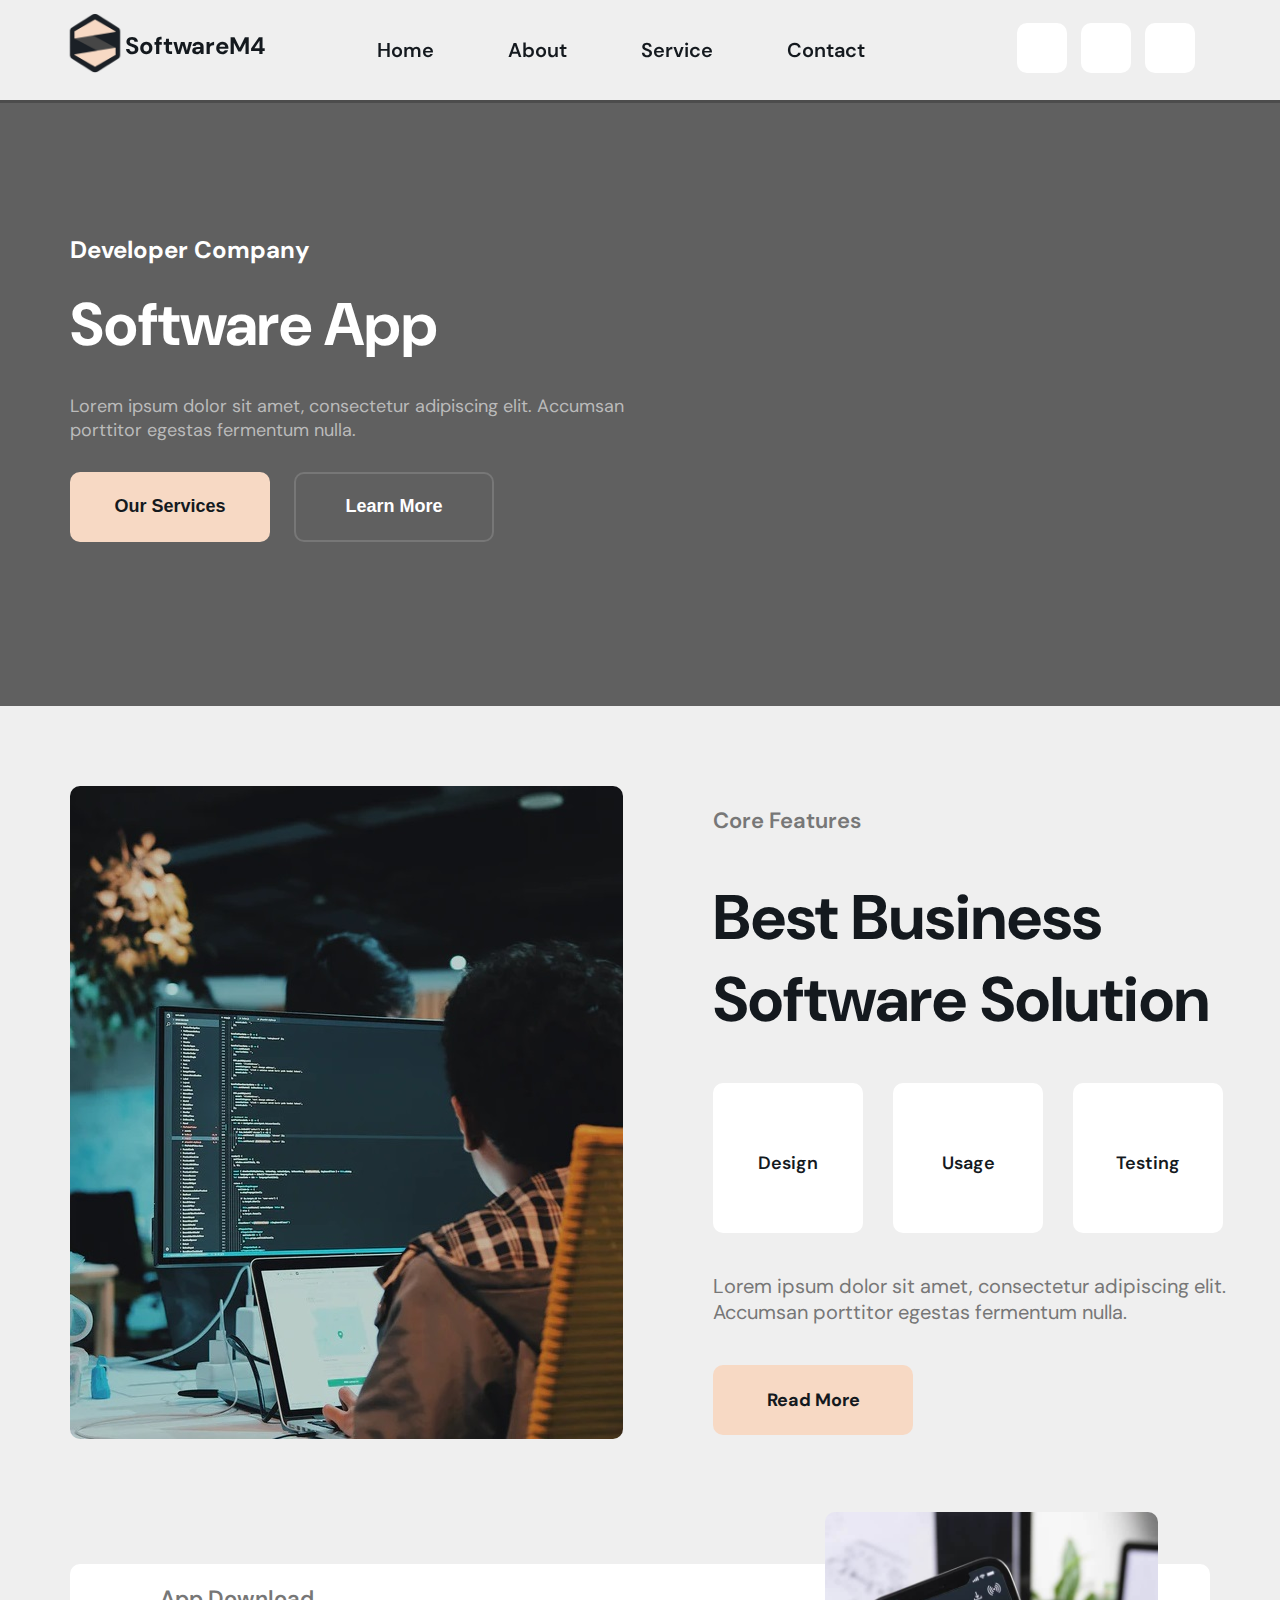
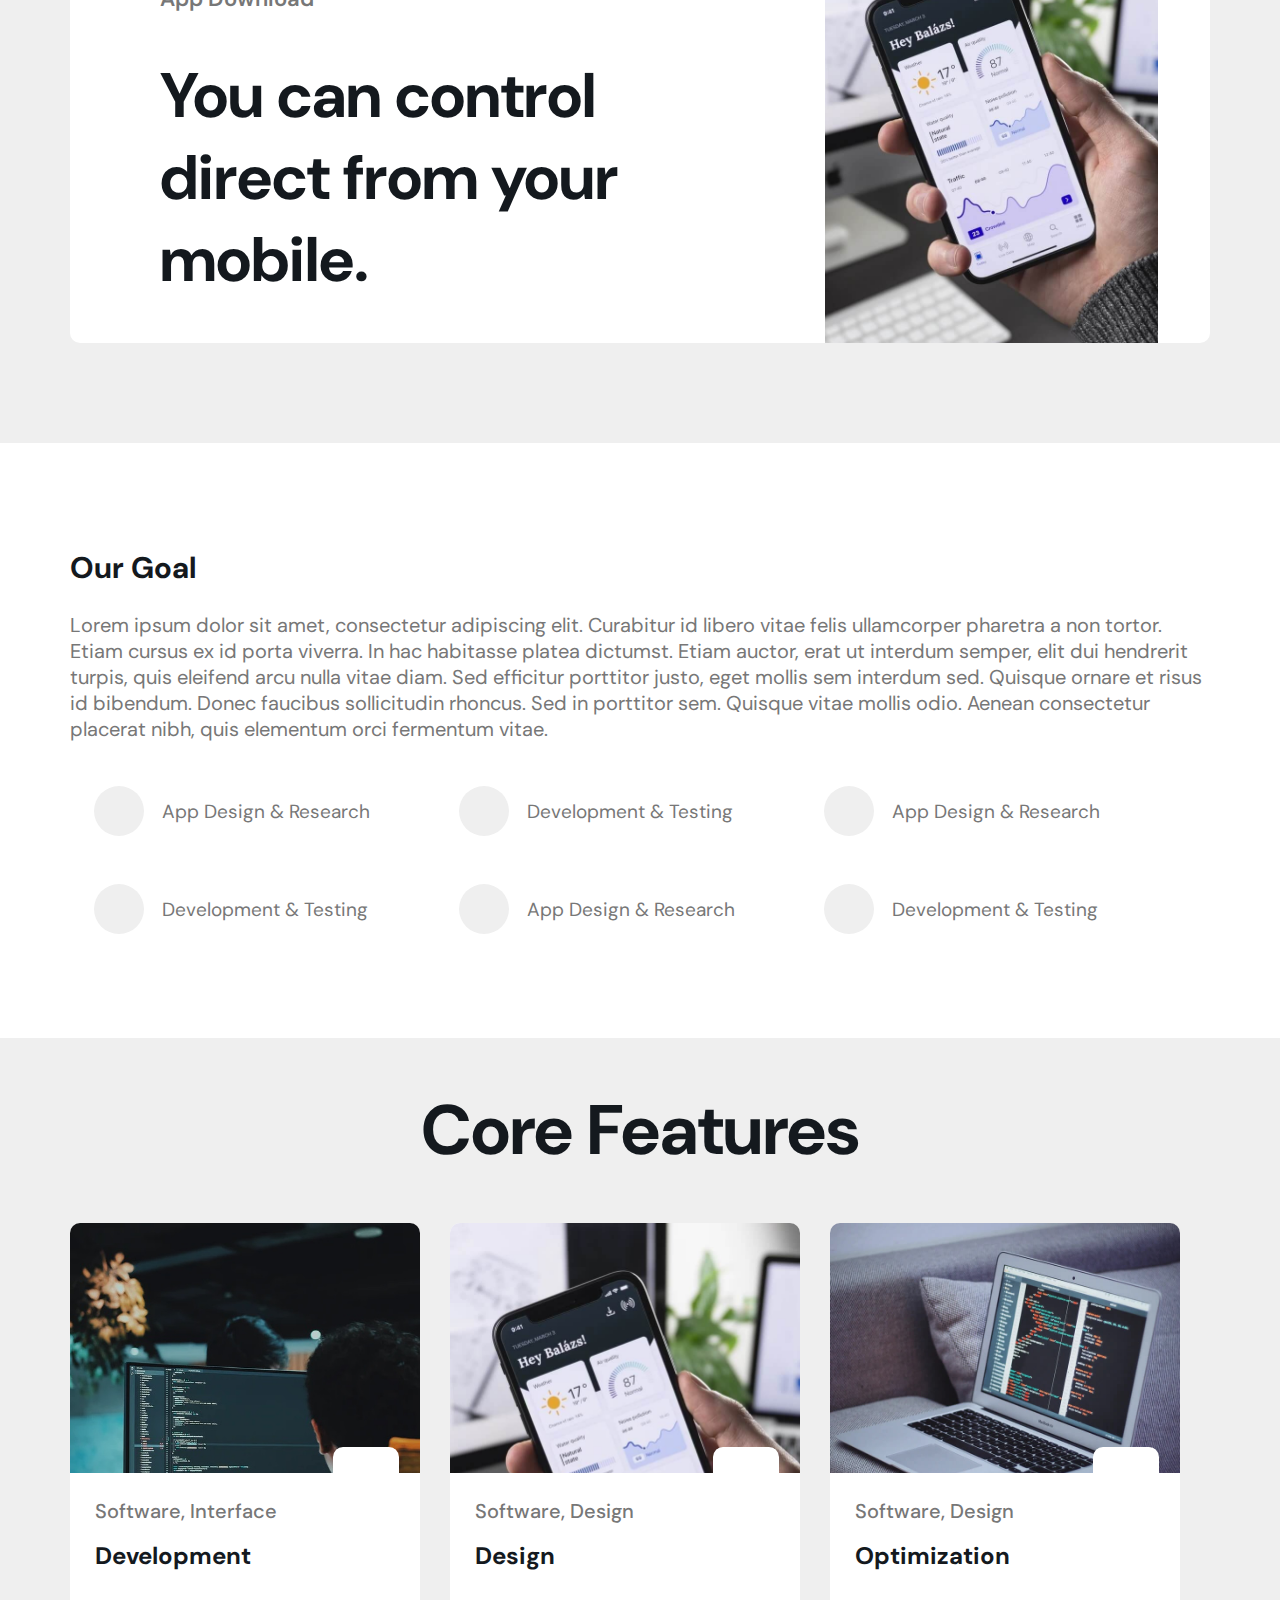
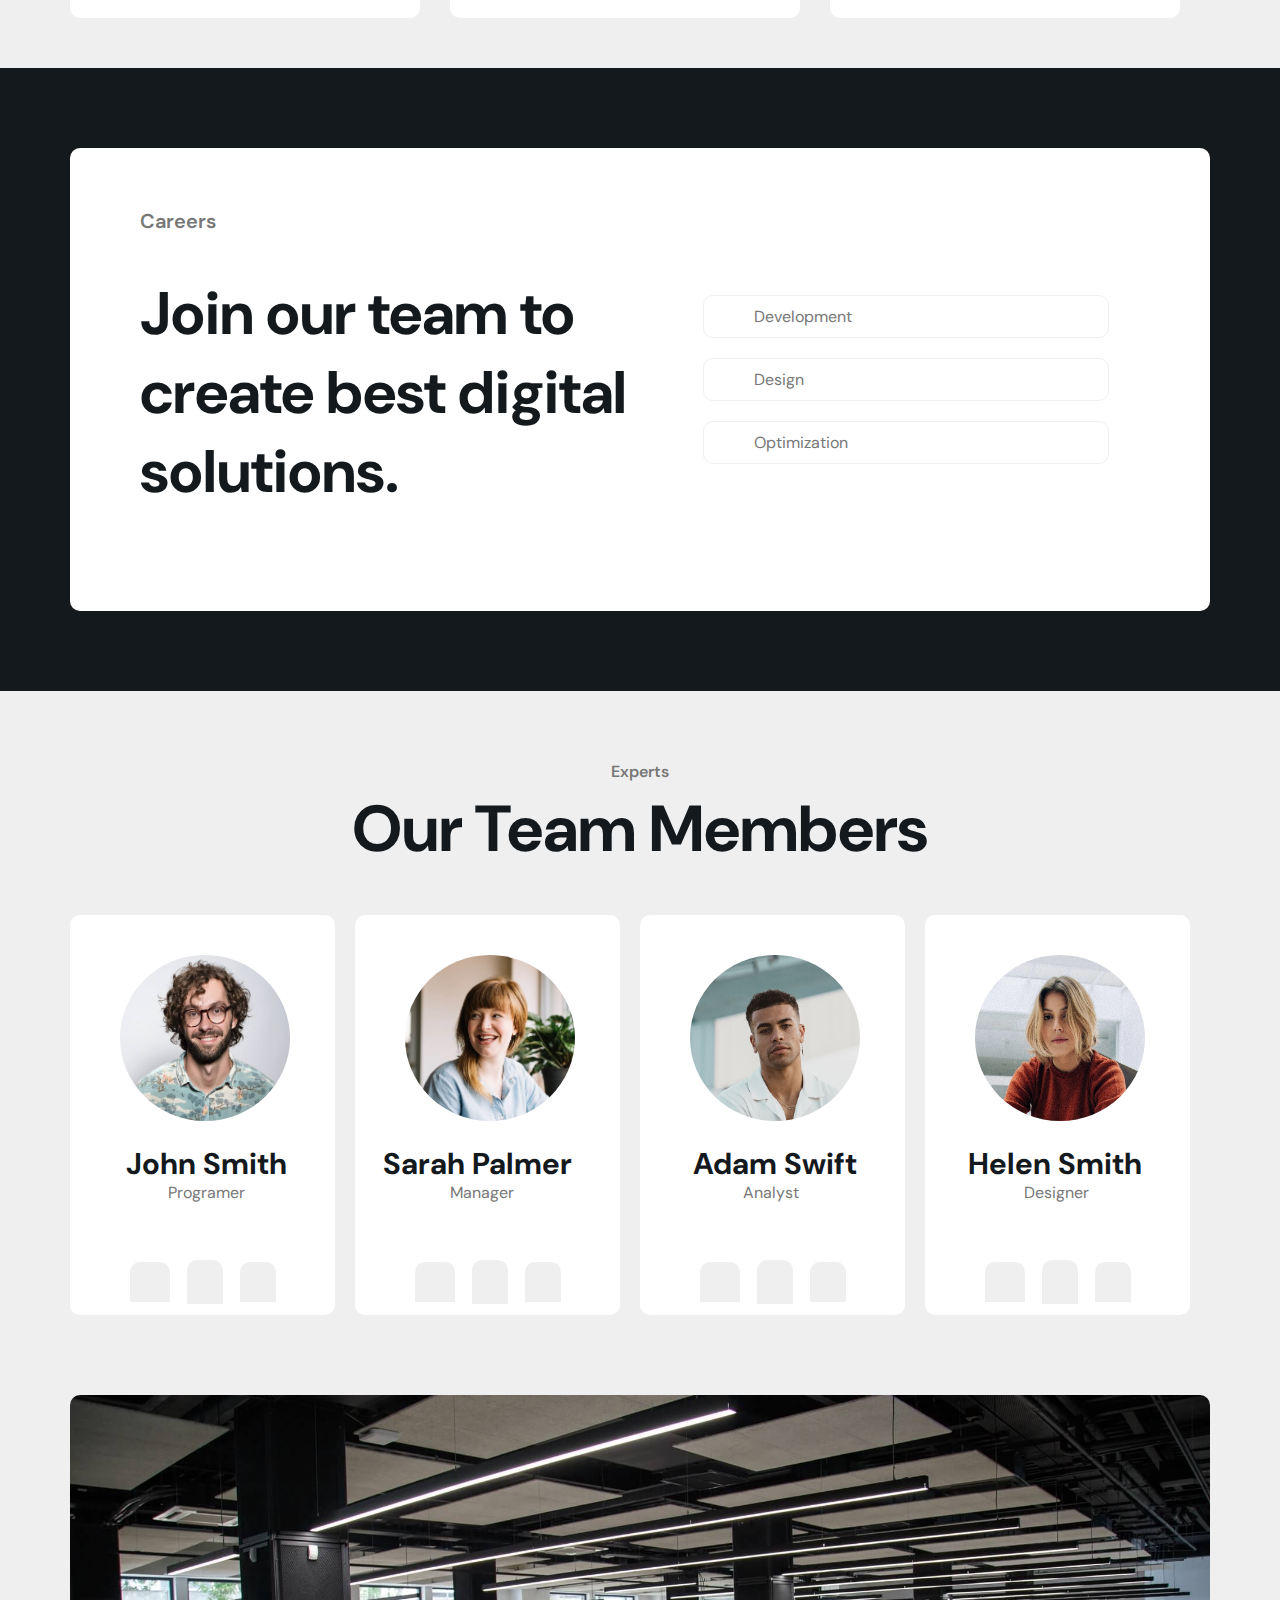
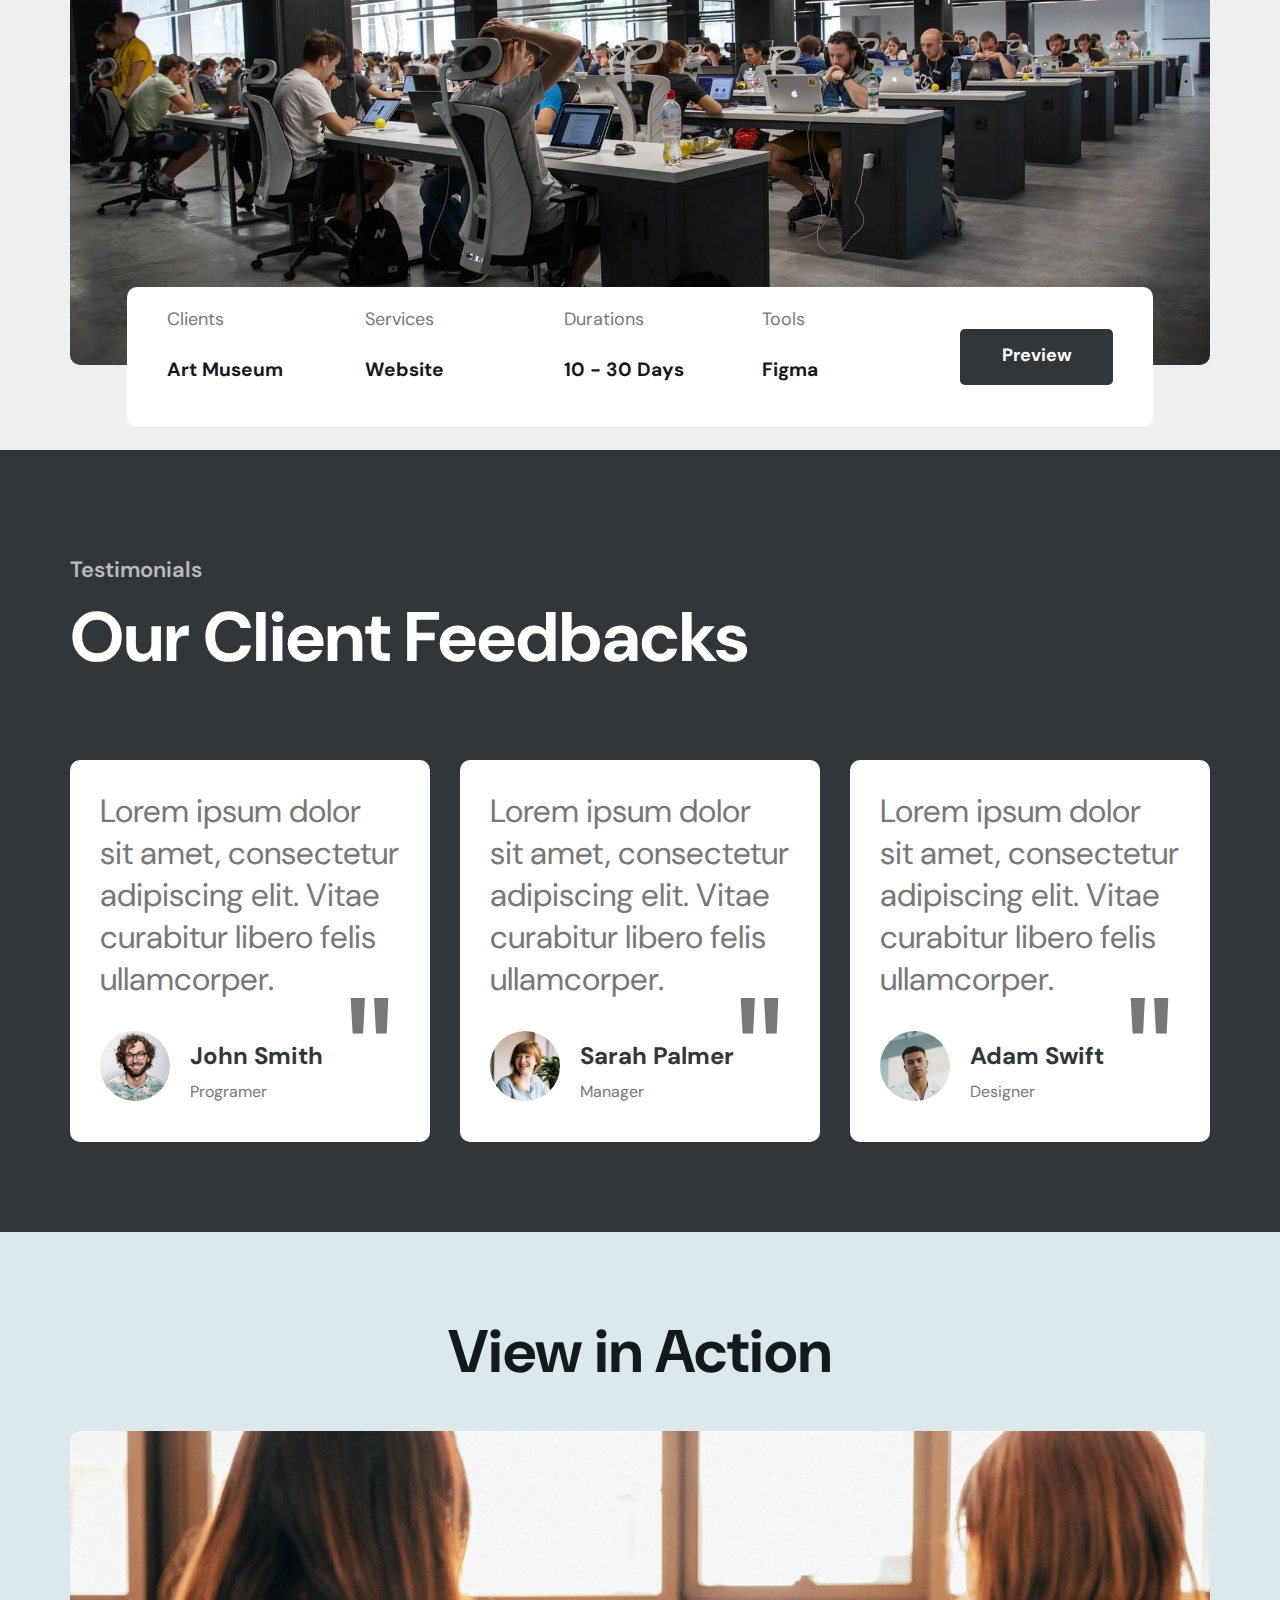
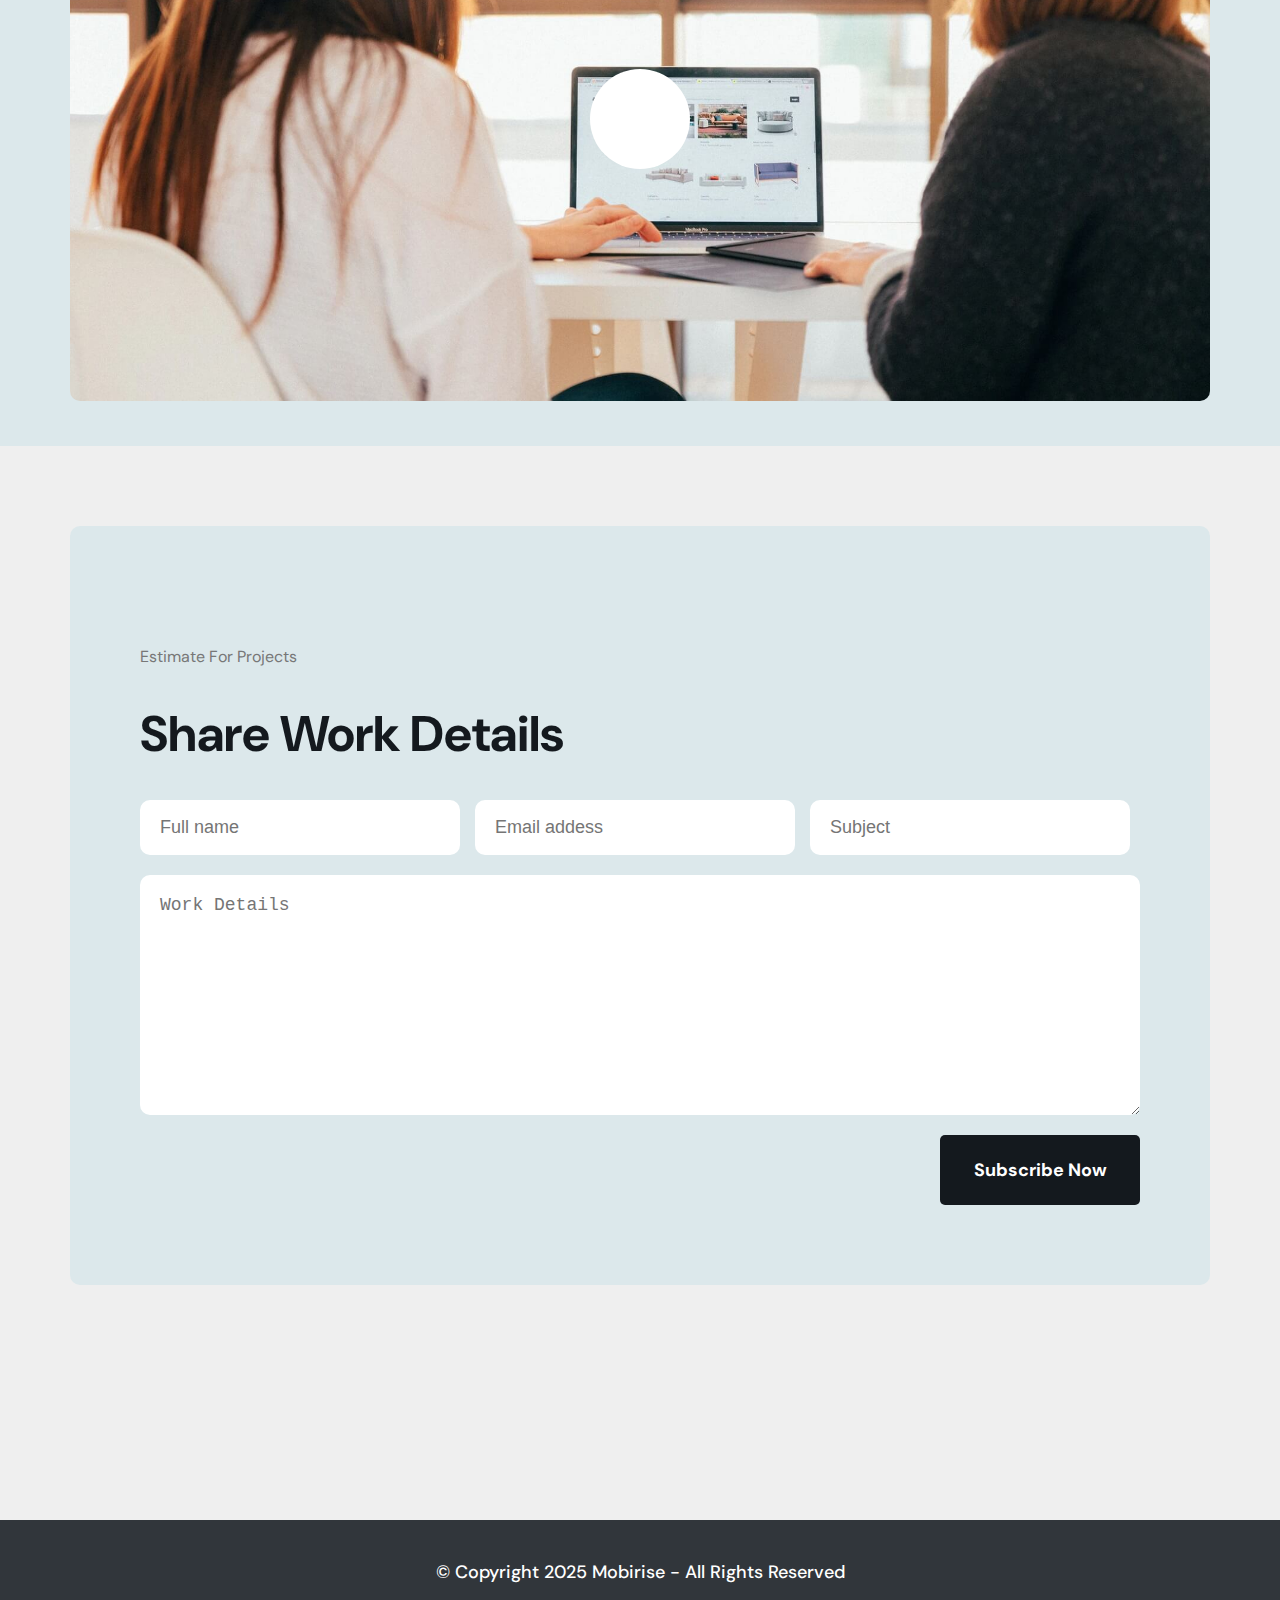
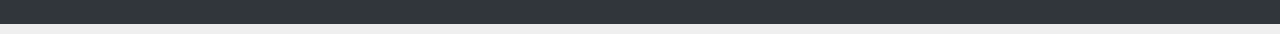
<file: index.html>
<!DOCTYPE html>
<html lang="en">
<head>
  <meta charset="utf-8" />
  <meta name="viewport" content="width=device-width, initial-scale=1, shrink-to-fit=no" />
  <link rel="stylesheet" href="https://cdnjs.cloudflare.com/ajax/libs/font-awesome/6.5.2/css/all.min.css"
    integrity="sha512-SnH5WK+bZxgPHs44uWIX+LLJAJ9/2PkPKZ5QiAj6Ta86w+fsb2TkcmfRyVX3pBnMFcV7oQPJkl9QevSCWr3W6A=="
    crossorigin="anonymous" referrerpolicy="no-referrer" />
  <link rel="stylesheet" href="assets/css/base.css" />
  <link rel="stylesheet" href="assets/css/styles.css" />
</head>
<body>
  <!-- section one -->
  <header class="section-one">
    <div class="container-no-limit">
      <div class="inner-wrap">
        <div class="inner-head">
          <a href="#" class=""><img src="assets/images/img-1.png" alt="Ảnh logo" /></a>
          <a href="#" class="inner-name">SoftwareM4</a>
        </div>
        <ul class="inner-nav">
          <li class="inner-box"><a href="#" class="inner-box">Home</a></li>
          <li class="inner-box"><a href="#" class="inner-box">About</a></li>
          <li class="inner-box"><a href="#" class="inner-box">Service</a></li>
          <li class="inner-box"><a href="#" class="inner-box">Contact</a></li>
        </ul>
        <div class="inner-icon">
          <a href="#"><i class="fa-brands fa-facebook-f"></i></a>
          <a href="#"><i class="fa-brands fa-twitter"></i></a>
          <a href="#"><i class="fa-brands fa-instagram"></i></a>
        </div>
        <div class="icon"><i class="fa-solid fa-bars"></i></div>
      </div>
    </div>
  </header>
  <!-- end section one -->
  <!-- section two -->
  <div class="section-two">
    <div class="container-limit">
      <div class="inner-wrap">
        <h2 class="head">Developer Company</h2>
        <h1 class="inner-title">Software App</h1>
        <p class="inner-desc">
          Lorem ipsum dolor sit amet, consectetur adipiscing elit. Accumsan
          porttitor egestas fermentum nulla.
        </p>
        <div class="inner-register">
          <button class="button button-one">Our Services</button>
          <button class="button button-two">Learn More</button>
        </div>
      </div>
    </div>
  </div>
  <!-- end section two -->

  <!-- section three -->
  <div class="section-three">
    <div class="container-limit">
      <div class="inner-wrap">
        <div class="inner-image">
          <img src="assets/images/img-secction-3.png" alt="" />
        </div>
        <div class="inner-content">
          <div class="inner-head">Core Features</div>
          <h1 class="inner-title">Best Business Software Solution</h1>
          <div class="inner-icon">
            <div class="inner-box">
              <i class="fa-solid fa-palette"></i>
              <div class="sub-title">Design</div>
            </div>
            <div class="inner-box">
              <i class="fa-solid fa-hand-pointer"></i>
              <div class="sub-title">Usage</div>
            </div>
            <div class="inner-box">
              <i class="fa-solid fa-users"></i>
              <div class="sub-title">Testing</div>
            </div>
          </div>
          <div class="inner-desc">
            Lorem ipsum dolor sit amet, consectetur adipiscing elit. Accumsan
            porttitor egestas fermentum nulla.
          </div>
          <div class="button button-two">
            <div class="sub-content">Read More</div>
          </div>
        </div>
      </div>
      <div class="inner-wrap-1">
        <div class="inner-content">
          <div class="inner-head">App Download</div>
          <h1 class="inner-title">
            You can control direct from your mobile.
          </h1>
        </div>
        <div class="inner-image">
          <img src="assets/images/img-section-4.png" alt="img desc" />
        </div>
      </div>
    </div>
  </div>
  <!-- end section three -->
  <!-- section four -->
  <div class="section-four">
    <div class="container-limit">
      <div class="inner-wrap">
        <h2 class="inner-title">Our Goal</h2>
        <p class="inner-desc">
          Lorem ipsum dolor sit amet, consectetur adipiscing elit. Curabitur
          id libero vitae felis ullamcorper pharetra a non tortor. Etiam
          cursus ex id porta viverra. In hac habitasse platea dictumst. Etiam
          auctor, erat ut interdum semper, elit dui hendrerit turpis, quis
          eleifend arcu nulla vitae diam. Sed efficitur porttitor justo, eget
          mollis sem interdum sed. Quisque ornare et risus id bibendum. Donec
          faucibus sollicitudin rhoncus. Sed in porttitor sem. Quisque vitae
          mollis odio. Aenean consectetur placerat nibh, quis elementum orci
          fermentum vitae.
        </p>
        <div class="inner-content">
          <div class="inner-box">
            <div class="inner-icon"><i class="fa-solid fa-check"></i></div>
            <div class="sub-desc">App Design & Research</div>
          </div>
          <div class="inner-box">
            <div class="inner-icon"><i class="fa-solid fa-check"></i></div>
            <div class="sub-desc">Development & Testing</div>
          </div>
          <div class="inner-box">
            <div class="inner-icon"><i class="fa-solid fa-check"></i></div>
            <div class="sub-desc">App Design & Research</div>
          </div>
          <div class="inner-box">
            <div class="inner-icon"><i class="fa-solid fa-check"></i></div>
            <div class="sub-desc">Development & Testing</div>
          </div>
          <div class="inner-box">
            <div class="inner-icon"><i class="fa-solid fa-check"></i></div>
            <div class="sub-desc">App Design & Research</div>
          </div>
          <div class="inner-box">
            <div class="inner-icon"><i class="fa-solid fa-check"></i></div>
            <div class="sub-desc">Development & Testing</div>
          </div>
        </div>
      </div>
    </div>
  </div>
  <!-- end section four -->

  <!-- section five -->
  <div class="section-five">
    <div class="container-limit">
      <div class="inner-wrap">
        <h1 class="inner-head">Core Features</h1>
        <div class="inner-content">
          <div class="inner-box">
            <div class="inner-image">
              <img src="assets/images/img-section-5-1.png" alt="" />
            </div>
            <div class="sub-content">
              <div class="inner-icon">
                <i class="fa-solid fa-arrow-right"></i>
              </div>
              <div class="inner-main">
                <div class="inner-desc">Software, Interface</div>
                <h1 class="inner-title">Development</h1>
              </div>
            </div>
          </div>
          <div class="inner-box">
            <div class="inner-image">
              <img src="assets/images/img-section-5-2.png" alt="" />
            </div>
            <div class="sub-content">
              <div class="inner-icon">
                <i class="fa-solid fa-arrow-right"></i>
              </div>
              <div class="inner-main">
                <div class="inner-desc">Software, Design</div>
                <h1 class="inner-title">Design</h1>
              </div>
            </div>
          </div>
          <div class="inner-box">
            <div class="inner-image">
              <img src="assets/images/img-section-5-3.png" alt="" />
            </div>
            <div class="sub-content">
              <div class="inner-icon">
                <i class="fa-solid fa-arrow-right"></i>
              </div>
              <div class="inner-main">
                <div class="inner-desc">Software, Design</div>
                <h1 class="inner-title">Optimization</h1>
              </div>
            </div>
          </div>
        </div>
      </div>
    </div>
  </div>
  <!-- end section five -->
  <!-- section six -->
  <div class="section-six">
    <div class="container-limit">
      <div class="inner-wrap">
        <div class="inner-main">
          <div class="inner-head">Careers</div>
          <h1 class="inner-title">
            Join our team to create best digital solutions.
          </h1>
        </div>
        <div class="inner-content">
          <div class="inner-box">
            <i class="fa-solid fa-gear"></i>
            <div class="inner-desc">Development</div>
            <i class="fa-solid fa-arrow-right"></i>
          </div>
          <div class="inner-box">
            <i class="fa-solid fa-palette"></i>
            <div class="inner-desc">Design</div>
            <i class="fa-solid fa-arrow-right"></i>
          </div>
          <div class="inner-box">
            <i class="fa-solid fa-box-open"></i>
            <div class="inner-desc">Optimization</div>
            <i class="fa-solid fa-arrow-right"></i>
          </div>
        </div>
      </div>
    </div>
  </div>
  <!-- end section six -->
  <!-- section seven -->
  <div class="section-seven">
    <div class="container-limit">
      <div class="inner-wrap">
        <div class="inner-main">
          <div class="inner-head">Experts</div>
          <h1 class="inner-title">Our Team Members</h1>
        </div>
        <div class="inner-content">
          <div class="inner-box">
            <div class="inner-image">
              <img src="assets/images/img-section-7-1.png" alt="" />
            </div>
            <h1 class="inner-name">John Smith</h1>
            <div class="sub-title sub-title-1">Programer</div>
            <div class="inner-icon">
              <a href="#"><i class="fa-brands fa-facebook-f"></i></a>
              <a href="#"><i class="fa-brands fa-twitter"></i></a>
              <a href="#"><i class="fa-brands fa-instagram"></i></a>
            </div>
          </div>
          <div class="inner-box">
            <div class="inner-image">
              <img src="assets/images/img-section-7-2.png" alt="" />
            </div>
            <h1 class="inner-name">Sarah Palmer</h1>
            <div class="sub-title">Manager</div>
            <div class="inner-icon">
              <a href="#"><i class="fa-brands fa-facebook-f"></i></a>
              <a href="#"><i class="fa-brands fa-twitter"></i></a>
              <a href="#"><i class="fa-brands fa-instagram"></i></a>
            </div>
          </div>
          <div class="inner-box">
            <div class="inner-image">
              <img src="assets/images/img-section-7-3.png" alt="" />
            </div>
            <h1 class="inner-name">Adam Swift</h1>
            <div class="sub-title">Analyst</div>
            <div class="inner-icon">
              <a href="#"><i class="fa-brands fa-facebook-f"></i></a>
              <a href="#"><i class="fa-brands fa-twitter"></i></a>
              <a href="#"><i class="fa-brands fa-instagram"></i></a>
            </div>
          </div>
          <div class="inner-box">
            <div class="inner-image">
              <img src="assets/images/img-section-7-4.png" alt="" />
            </div>
            <h1 class="inner-name">Helen Smith</h1>
            <div class="sub-title sub-title-4">Designer</div>
            <div class="inner-icon">
              <a href="#"><i class="fa-brands fa-facebook-f"></i></a>
              <a href="#"><i class="fa-brands fa-twitter"></i></a>
              <a href="#"><i class="fa-brands fa-instagram"></i></a>
            </div>
          </div>
        </div>
      </div>
    </div>
  </div>
  <!-- end section seven -->
  <!-- section eight -->
  <div class="section-eight">
    <div class="container-limit">
      <div class="inner-wrap">
        <div class="inner-image">
          <img src="assets/images/img-section-8.png" alt="" />
          <div class="inner-content">
            <div class="inner-box">
              <div class="inner-head">Clients</div>
              <h4 class="inner-title">Art Museum</h4>
            </div>
            <div class="inner-box">
              <div class="inner-head">Services</div>
              <h4 class="inner-title">Website</h4>
            </div>
            <div class="inner-box">
              <div class="inner-head">Durations</div>
              <h4 class="inner-title">10 - 30 Days</h4>
            </div>
            <div class="inner-box">
              <div class="inner-head">Tools</div>
              <h4 class="inner-title">Figma</h4>
            </div>
            <a href="#" class="button button-three">Preview</a>
          </div>
        </div>
      </div>
    </div>
  </div>
  <!-- end section eight -->

  <!-- section nine -->
  <div class="section-nine">
    <div class="container-limit">
      <div class="inner-wrap">
        <div class="inner-main">
          <div class="inner-head">Testimonials</div>
          <h1 class="inner-title">Our Client Feedbacks</h1>
        </div>
        <div class="inner-content">
          <div class="inner-box">
            <div class="inner-desc">
              Lorem ipsum dolor sit amet, consectetur adipiscing elit. Vitae
              curabitur libero felis ullamcorper.
              <span>"</span>
            </div>
            <div class="sub-desc">
              <img src="assets/images/img-section-7-1.png" alt="" />
              <div class="inner-infor">
                <h2 class="inner-name">John Smith</h2>
                <div class="sub-infor">Programer</div>
              </div>
            </div>
          </div>
          <div class="inner-box">
            <div class="inner-desc">
              Lorem ipsum dolor sit amet, consectetur adipiscing elit. Vitae
              curabitur libero felis ullamcorper.
              <span>"</span>
            </div>
            <div class="sub-desc">
              <img src="assets/images/img-section-7-2.png" alt="" />
              <div class="inner-infor">
                <h2 class="inner-name">Sarah Palmer</h2>
                <div class="sub-infor">Manager</div>
              </div>
            </div>
          </div>
          <div class="inner-box">
            <div class="inner-desc">
              Lorem ipsum dolor sit amet, consectetur adipiscing elit. Vitae
              curabitur libero felis ullamcorper.
              <span>"</span>
            </div>
            <div class="sub-desc">
              <img src="assets/images/img-section-7-3.png" alt="" />
              <div class="inner-infor">
                <h2 class="inner-name">Adam Swift</h2>
                <div class="sub-infor">Designer</div>
              </div>
            </div>
          </div>
        </div>
      </div>
    </div>
  </div>
  <!-- end section nine -->
  <!-- section ten -->
  <div class="section-ten">
    <div class="container-limit">
      <div class="inner-wrap">
        <div class="inner-content">
          <h1 class="inner-title">View in Action</h1>
        </div>
        <div class="inner-box">
          <img src="assets/images/img-section-ten.png" alt="">
          <div class="inner-icon"><i class="fa-regular fa-circle-play"></i></div>
        </div>
      </div>
    </div>
  </div>
  <!-- end section ten -->
  <!-- section eleven -->
  <div class="section-eleven">
    <div class="container-limit">
      <div class="inner-wrap">
        <div class="inner-main">
          <div class="inner-head">Estimate For Projects</div>
          <h1 class="inner-title">Share Work Details</h1>
        </div>
        <div class="inner-form">
          <input type="text" placeholder="Full name">
          <input type="email" placeholder="Email addess">
          <input type="text" placeholder="Subject">
          <textarea cols="30" rows="10" placeholder="Work Details"></textarea>
        </div>
        <div class="button button-three">Subscribe Now</div>
      </div>
    </div>
  </div>
  <!-- end secion eleven -->
  <!-- section-twelve  -->
  <div class="section-twelve">
    <iframe src="https://www.google.com/maps/embed?pb=!1m18!1m12!1m3!1d62705.62252380359!2d106.61207282403463!3d10.803544772617226!2m3!1f0!2f0!3f0!3m2!1i1024!2i768!4f13.1!3m3!1m2!1s0x3175293818af3a73%3A0xcd8d16d1180acc8b!2zVMOibiBCw6xuaCwgVGjDoG5oIHBo4buRIEjhu5MgQ2jDrSBNaW5oLCBWaeG7h3QgTmFt!5e0!3m2!1svi!2s!4v1713439297839!5m2!1svi!2s" width="" height="450" style="border:0;" allowfullscreen="" loading="lazy" referrerpolicy="no-referrer-when-downgrade"></iframe>
  </div>
  <!-- end section twelve -->
  <!-- footer -->
  <footer class="section-thirteen">
    <div class="container-limit">
      <div class="infor">© Copyright 2025 Mobirise - All Rights Reserved</div>
    </div>
  </footer>
</body>
</html>
</file>
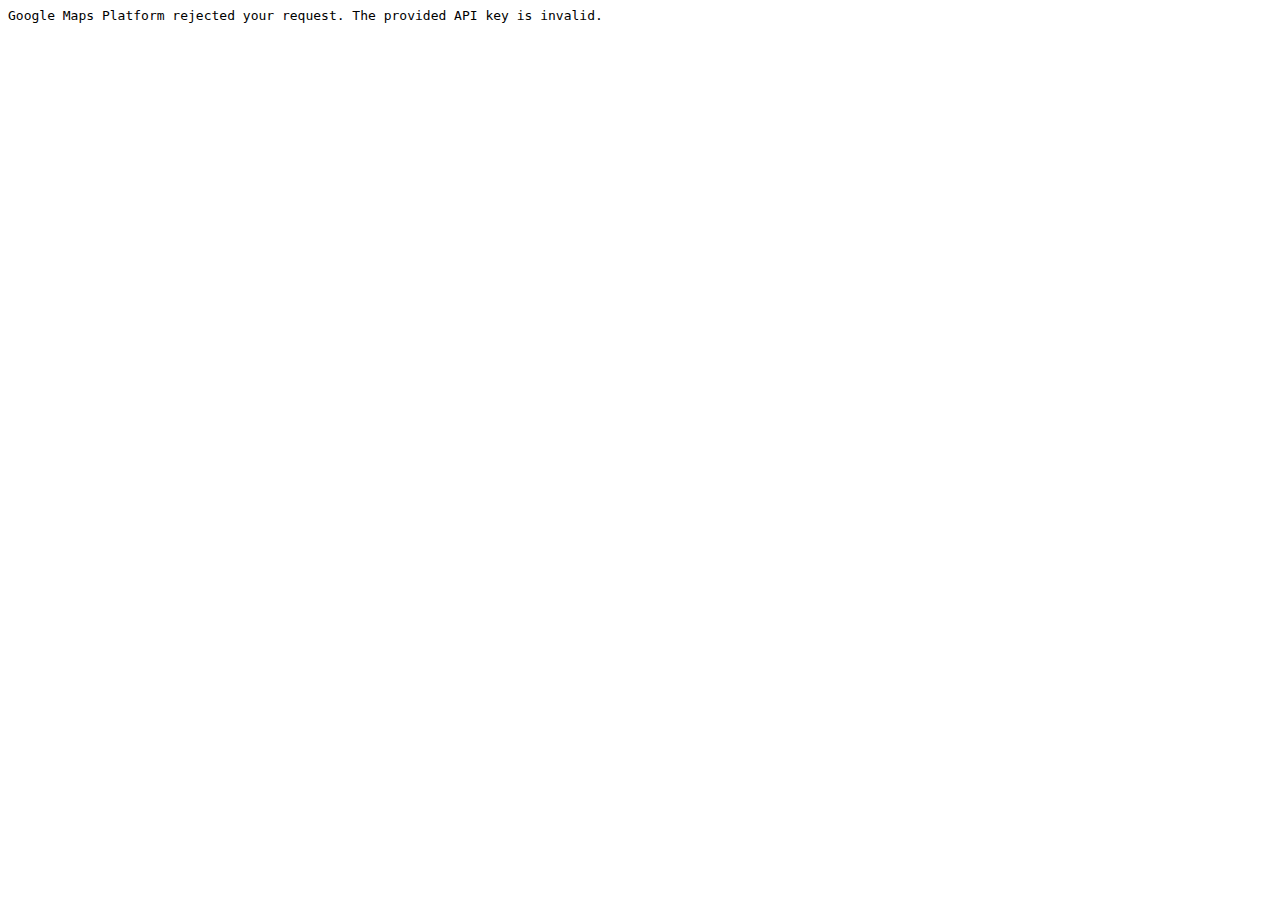
<file: assets/images/img-2_files/place.html>
<!-- saved from url=(0132)https://www.google.com/maps/embed/v1/place?key=AIzaSyCZI5F_k6S1k46ujh0SNrapM89f7mJxd30&q=350%205th%20Ave,%20New%20York,%20NY%2010118 -->
<html><head><meta http-equiv="Content-Type" content="text/html; charset=UTF-8"><meta name="color-scheme" content="light dark"><style></style></head><body><pre style="word-wrap: break-word; white-space: pre-wrap;">Google Maps Platform rejected your request. The provided API key is invalid. </pre></body><div class="corom-element" en2vi-version="3" style="position: absolute; top: 0px; left: 0px; right: 0px; height: 0px; margin: 0px; text-align: left; z-index: 2147483647; pointer-events: none; border: none;"><template shadowrootmode="open"><style>@import "chrome-extension://gfgbmghkdjckppeomloefmbphdfmokgd/css/style.css";</style> </template></div></html>
</file>
<file: assets/css/base.css>
@import url('https://fonts.googleapis.com/css2?family=DM+Sans:ital,opsz,wght@0,9..40,100..1000;1,9..40,100..1000&display=swap');

/* ::-webkit-scrollbar {
    height: 0;
    display: none;
} */

:root {
   --color-one: #14191E;
   --color-text: #777777;
   --color-background: #31363B;
}

.container-no-limit {
    width: 100%;
    margin-left: 15px;
    margin-right: 15px;
}

.container-limit {
    max-width: 1140px;
    margin-left: auto;
    margin-right: auto;
}

* {
    box-sizing: border-box;
}

body {
    margin: 0;
    font-family: 'DM Sans', sans-serif;
    color: var(--color-text);
    overflow-x: hidden;
}

html {
    background-color: #EFEFEF;
}

a:hover, a {
    text-decoration: none;
}

.button {
    width: 200px;
    height: 70px;
    border-radius: 10px;
    font-size: 18px;
    font-weight: 700;
    color: #1B2026;
    border: 0;
}

@media  screen and (max-width: 1200px) {
    .container-limit {
        max-width: 960px;
    }
}

@media  screen and (max-width: 992px) {
    .container-limit {
        max-width: 720px;
    }
}

@media  screen and (max-width: 768px) {
    .container-limit {
        max-width: 540px;
    }
}

@media  screen and (max-width: 576px) {
    .container-limit {
        max-width: 100%;
        /* padding-left: 15px;
        padding-right: 15px; */
    }
}
</file>
<file: assets/css/styles.css>
/* section one */
.section-one {
    background-color: #EFEFEF;
    height: 100px;
    position: sticky;
    top: 0;
    z-index: 999;
    box-shadow: 0 3px 0 0 rgba(0, 0, 0, 0.2);
}
.section-one .inner-wrap {
    height: 100px;
}

.section-one .icon {
    display: none;
    margin-right: 10px;
}

.section-one .inner-wrap {
    display: flex;
    justify-content: space-between;
    align-items: center;
}

.section-one .inner-head {
    width: 24%;
}
.section-one .inner-nav {
    width: 40%; 
}
.section-one .inner-icon {
   width: 25%;
}

.section-one .inner-head {
    display: flex;
    align-items: center;
    margin: 20px 50px 30px;
}

.section-one .inner-head img{
    max-width: 60px;
    height: auto;
}

.section-one .inner-head .inner-name {
    color: var(--color-one);
    font-size: 24px;
    font-weight: 700;
}

.section-one .inner-nav {
    display: flex;
    align-items: center;
    justify-content: center;
    margin: 0 50px;
}

.section-one .inner-nav .inner-box {
    position: relative;
    height: 100%;
}

.section-one .inner-nav .inner-box a{
    font-size: 20px;
    color: var(--color-one);
    font-weight: 600;
    height: 100%;
    display: flex;
    flex-direction: column;
    align-items: center;
    justify-content: center;
    padding: 37px;
}

.section-one ul {
    list-style-type: none;
}

.section-one .inner-nav li:hover a {
    background-color: #fff;
}

.section-one .inner-icon i {
    font-size: 24px;
    padding: 15px;
    color: var(--color-one);
}

.section-one .inner-icon {
    position: relative;
    left: 170px;
    margin-right: 30px;
}

.section-one .inner-icon a {
    display: inline-block;
    width: 50px;
    height: 50px;
    border-radius: 10px;
    background-color: #fff;
    margin: 5px;
    padding: 10px;
    position: relative;
}

.section-one .inner-icon i {
    position: absolute;
    right: 0;
    top: 0;
}

@media  (max-width: 1500px) {
    .section-one .inner-nav {
        width: 33%; 
        left: 80px;
    }
    .section-one .inner-icon {
       width: 43%;
       left: 150px;
    }
}

@media  (max-width: 1200px) {
    .section-one .inner-wrap {
        justify-content: space-around;
    }

    .section-one .inner-nav {
        /* width: 33%;  */
        left: 70px;
    }

    .section-one .inner-icon {
        width: 43%;
        left: 65px;
     }
} 

@media  (max-width: 992px){
    .section-one .inner-wrap {
        justify-content: space-between;
    }

    .section-one .inner-head {
        margin-left: 15px;
    }

    .section-one .inner-nav,
    .section-one .inner-icon {
        display: none;
    }

    .section-one .icon {
        display: block;
    }

    .section-one .icon {
        padding-right: 20px;
    }
}

@media  (max-width: 768px){
    .section-one .inner-head .inner-name {
        font-size: 22px;
    }
}

@media  (max-width: 370px){
    .section-two .inner-title,
    .section-two .inner-head{
        text-align: center;
    }
}
/* end section one */

/* section two */
.section-two {
    background-image: url(	https://mobirise.com/extensions/softwarem4/software-app/assets/images/background1.jpg);
    background-size: cover;
    background-repeat: no-repeat;
    height: 606px;
    position: relative;
}

.section-two::after {
    content: '';
    position: absolute;
    top: 0;
    left: 0;
    width: 100%;
    height: 100%;
    background-color: rgba(0, 0, 0, 0.6); /* Màu đen với độ mờ 50% */
}

.section-two .inner-wrap {
    position: relative;
    width: 50%;
    padding-top: 10%;
    color: #fff;
    z-index: 1;
}

.section-two head {
    margin: 0;
    font-size: 18px;
}

.section-two .inner-title {
    font-size: 60px;
    margin: 20px 0;
}

.section-two .inner-desc {
    font-size: 18px;
    color: #BBBBBB;
    margin: 30px 0;
}

.section-two .button-one {
    background-color: #F7D9C4;
    color: var(--color-one);
    margin-right: 20px;
}

.section-two .button-one:hover {
    background-color: #fff;
    transition: 0.5s;
}

.section-two .button-two {
    color: #fff;
    border: 2px solid var(--color-text);
    background: transparent;
}

.section-two .button-two:hover {
    color: var(--color-one);
    background-color: #F7D9C4;
    transition: 0.8s;
    border: 0;
}

@media  (max-width: 992px){
    .section-two .inner-wrap {
        width: 70%;
    }
}

@media  (max-width: 768px){
    .section-two .inner-wrap {
        width: 100%;
        display: flex;
        justify-content: center;
        align-items: center;
        flex-wrap: wrap;
    }
}

@media (max-width: 576px) {
    .section-two .inner-register {
        display: flex;
        flex-wrap: wrap;
        justify-content: space-evenly;
        align-items: center;
    }
}

@media (max-width: 419px) {
    .section-two .inner-register {
        justify-content: center;
    }

    .section-two .inner-register .button:last-child {
        margin-top: 20px;
        margin-right: 20px;
    }

    .section-two .inner-desc {
        text-align: center;
    }
}


/* end section two  */

/* section three */

.section-three {
    background-color: #EFEFEF;
}

.section-three .inner-wrap {
    margin: 80px 0;
    display: flex;
}

.section-three .inner-image {
    width: 50%;
    height: auto;
}

.section-three .inner-image img {
    border-radius: 10px;
    border: 0;
}
.section-three .inner-content {
    margin-left: 90px;
    width: 50%;
}

.section-three .inner-content .inner-head {
    color: var(--color-text);
    font-size: 22px;
    font-weight: 600;
    margin: 20px 0;
}

.section-three .inner-content .inner-title {
    color: var(--color-one);
    font-size: 63px;
}

.section-three .inner-content .inner-icon {
    display: flex;
}

.section-three .inner-content .inner-icon .inner-box {
    width: 150px;
    height: 150px;
    background-color: #fff;
    margin-right: 30px;
    border-radius: 10px;
    border: 0;
}

.section-three .inner-icon .inner-box {
    display: flex;
    flex-direction: column;
    align-items: center;
    justify-content: center;
}

.section-three .inner-icon .inner-box i {
    font-size: 45px;
    color: #FF8484;
}

.section-three .inner-icon .inner-box .sub-title {
    color: var(--color-one);
    font-size: 18px;
    font-weight: 600;
    margin-top: 10px;
}

.section-three .inner-content .inner-desc {
    font-size: 20px;
    margin: 40px 0;
}

.section-three .button-two {
    color: var(--color-one);
    background-color: #F7D9C4;
    display: flex;
    justify-content: center;
    align-items: center;
}

.section-three .button-two:hover {
    background-color: #fff;
    transition: 0.8s;
}

@media  (max-width: 1200px){
    .section-three .inner-image {
        width: 30%;
    }

    .section-three .inner-image img {
        width: 150%;
        height: auto;
    }

    .section-three .inner-content {
        width: 70%;
        padding-left: 100px;
    }

    .section-three .inner-content .inner-icon {
        flex-wrap: wrap;
        justify-content: center;
    }

    .section-three .inner-content .inner-icon .inner-box:last-child {
        margin-top: 24px;
    }
}

@media  (max-width: 992px){
    .section-three .inner-wrap {
        flex-wrap: wrap;
    }

    .section-three .inner-content {
        display: flex;
        flex-wrap: wrap;
    }
    
    .section-three .inner-image {
        width: 100%;
    }

    .section-three .inner-image img {
        width: 100%;
    }

    .section-three .inner-content {
        width: 100%;
        margin-left: 0;
        padding-left: 0;
    }

    .section-three .inner-content .inner-icon .inner-box:last-child {
        margin: 0;
    }
}

@media (max-width: 767px) {
    .section-three .inner-content {
        display: flex;
        justify-content: center;
        align-items: center;
        flex-wrap: wrap;
    }

    .section-three .inner-content .inner-head {
        padding-top: 40px;
    }

    .section-three .inner-content .inner-title {
        text-align: center;
    }
}

@media (max-width: 575px) {
    .section-three .inner-content .inner-icon .inner-box {
       margin: 2px;
    }
}

@media (max-width: 474px) {
    .section-three .inner-icon .inner-box:last-child {
        margin-top: 10px;
    }
    .section-three .inner-content .inner-icon .inner-box:last-child {
        margin-top: 10px;
    }
    .section-three .inner-content .inner-desc {
        text-align: center;
     }
}

@media (max-width: 390px) {
    .section-three .inner-content .inner-head {
        margin-top: 0;
        padding-top: 0;
        padding-bottom: 30px;
    }
    .section-three .inner-content .inner-title {
        font-size: 58px;
    }
}
/*end section three */

/* section three sub */
.section-three .container-limit {
    padding-bottom: 100px;
}

.section-three .inner-wrap-1 {
    display: flex;
    width: 100%;
    height: auto;
    background-color: #fff;
    position: relative;
    border-radius: 10px;
    border: 0;
    margin-top: 120px;
}

.section-three .inner-wrap-1 .inner-content {
    width: 70%;
}

.section-three .inner-wrap-1 .inner-image img {
    max-width: 333px;
    height: auto;
    position: absolute;
    right: 52px;
    top: -52px;
    border-radius: 10px 10px 0 0;
    border: 0;
}

@media (max-width: 1200px) {
    .section-three .inner-wrap-1 .inner-content {
        padding: 0;
    }
}


@media (max-width: 992px) {
    .section-three .inner-wrap-1 {
        display: flex;
        flex-wrap: wrap;
        height: 700px;
    }

    .section-three .inner-wrap-1 .inner-image img {
        right: 189px;
        top: 271px;
    }
    .section-three .inner-wrap-1 .inner-content {
        width: 100%;
        padding: 30px;
    }

    .section-three .inner-wrap-1 .inner-content .inner-title {
        margin: 0;
    }
}

@media (max-width: 768px){
    .section-three .inner-wrap-1 .inner-content {
        display: flex;
        align-items: flex-start;
        justify-content: center;
    }

    .section-three .inner-wrap-1 {
        height: 1000px;
    }

    .section-three .inner-wrap-1 .inner-image img {
        max-width: 450px;
        height: auto;
        top: 419px;
        right: 9%;
    }

    .section-three .inner-wrap-1 .inner-content .inner-title {
        position: relative;
        top: -153px;
    }
}

@media (max-width: 576px){
    .section-three .inner-content .inner-icon .inner-box:nth-child(2) {
        margin: 0 10px;
    }

    .section-three .inner-wrap-1 .inner-image img { 
        width: 100%;
        margin-top: 50px;
        right: 0;
    }
}
/* end section three sub*/
/* section four */
.section-four {
    background: #fff;
}

.section-four .container-limit {
    padding: 80px 0;
}

.section-four .inner-title {
    font-size: 30px;
    color: var(--color-one);
}

.section-four .inner-desc {
    font-size: 20px;
}

.section-four .inner-content {
    width: 100%;
    height: auto;
    display: flex;
    flex-wrap: wrap;
}

.section-four .inner-content .inner-box {
    width: 32%;
    padding: 24px 0 24px 24px;
    display: flex;
    align-items: center;
}

.section-four .inner-content .inner-box .inner-icon {
    width: 50px;
    height: 50px;
    background-color: #EFEFEF;
    border-radius: 50%;
    border: 0;
    position: relative;
}

.section-four .inner-content .inner-box .inner-icon i {
    position: absolute;
    top: 17px;
    right: 16px;
    color: var(--color-one);
}

.section-four .inner-content .inner-box .sub-desc {
    margin-left: 18px;
    font-size: 19px;
}

@media (max-width: 992px) {
    .section-four .inner-content {
        display: flex;
        flex-wrap: wrap;
    }
    .section-four .inner-content .inner-box {
        width: 100%;
    }
}

@media (max-width: 768px) {
    .section-four .inner-desc,
    .section-four .inner-title {
        text-align: center;
    }
}
/* end section four */
/* section five */
.section-five .inner-head {
    color: var(--color-one);
    font-size: 70px;
    text-align: center;
}

.section-five .inner-content {
    display: flex;
    margin-bottom: 50px;
    width: 100%;
}

.section-five .inner-content .inner-box {
    width: 33.3%;
    height: auto;
    margin-right: 30px;
    background: #fff;
    border-radius: 10px;
    border: 0;
}

.section-five .inner-content .inner-box .inner-image {
    width: 100%;
    height: 250px;
    overflow: hidden;
    border-radius: 10px 10px 0 0;
}

.section-five .inner-content .inner-box .inner-image img {
    width: 100%;
    height: auto;
}

.section-five .inner-content .inner-box .sub-content {
    width: 100%;
    height: 120px;
    position: relative;
}

.section-five .inner-content .inner-box .sub-content .inner-icon {
    width: 66px;
    height: 60px;
    background-color: rgb(255, 255, 255);
    border-radius: 10px;
    border: 0px;
    position: absolute;
    top: -51px;
    right: 21px;
    color: var(--color-one);
    z-index: 1;
}

.section-five .inner-content .inner-box .sub-content .inner-icon i {
    position: absolute;
    top: 15px;
    right: 23px;
    font-size: 22px;
}

.section-five .inner-content .inner-box .sub-content .inner-main {
    margin: 25px;
}

.section-five .inner-content .sub-content .inner-main .inner-desc {
    font-size: 20px;
    margin-top: 10px;
    font-weight: 500;
}

.section-five .inner-content .sub-content .inner-main .inner-title {
   color: var(--color-one);
   font-size: 24px;
}

@media (max-width: 992px) {
    .section-five .inner-content {
        display: flex;
        flex-wrap: wrap;
        align-items: center;
        justify-content: center;
    }
    
    .section-five .inner-content .inner-box {
        width: 45%;
    }

    .section-five .inner-content .inner-box:last-child {
        margin: 30px 5% 20% 0;
    }
}

@media (max-width: 768px){
    .section-five .inner-content .inner-box {
        width: 100%;
    }

    .section-five .inner-content .inner-box {
        margin-top: 30px;
    }
}
/* end section five */

/* section six */
.section-six {
    background-color: var(--color-one);
    padding: 80px 0;
}

.section-six .inner-wrap {
    display: flex;
    align-items: center;
}

.section-six .container-limit {
    background-color: #fff;
    padding: 20px 0;
    border-radius: 10px;
    border: 0;
}

.section-six .inner-main {
    width: 50%;
    margin: 40px 0;
    margin-left: 70px;
}

.section-six .inner-main .inner-head {
    font-size: 20px;
    font-weight: 600;
}

.section-six .inner-main .inner-title {
    font-size: 60px;
    color: var(--color-one);
}

.section-six .inner-content {
    width: 45%;
}

.section-six .inner-content .inner-box {
    display: flex;
    align-items: center;
    width: 80%;
    height: auto;
    border: 1px solid #EFEFEF;
    padding: 10px;
    border-radius: 10px;
    position: relative;
}

.section-six .inner-content .inner-box:nth-child(2) {
    margin: 20px 0;
}

.section-six .inner-content .inner-box i:first-child {
    font-size: 22px;
    color: #9A8A77;
    margin: 10px 20px;
}

.section-six .inner-content .inner-box i:last-child {
    position: absolute;
    top: 23px;
    right: 17px;
    font-size: 21px;
}

@media (max-width: 992px) {
    .section-six .inner-wrap {
        display: flex;
        flex-wrap: wrap;
    }
    .section-six .inner-main {
        width: 100%;
    }
    .section-six .inner-content {
        width: 100%;
    }
    .section-six .inner-content .inner-box {
        padding-left: 40px;
    }
}

@media (max-width: 992px){
    .section-six .inner-main {
        display: flex;
        justify-content: center;
        align-items: center;
        flex-wrap: wrap;
        margin-left: 40px;
    }
}
/* end section six */

/* section seven */
.section-seven .inner-main {
    width: 100%;
    height: auto;
    text-align: center;
    margin-top: 70px;
}

.section-seven .inner-main .inner-head {
    font-weight: 600;
}

.section-seven .inner-main .inner-title {
    margin-top: 5px;
    font-size: 65px;
    color: var(--color-one);
}

.section-seven .inner-content {
    width: 100%;
    display: flex;
}

.section-seven .inner-content .inner-box {
    width: 25%;
    height: 400px;
    background-color: #fff;
    margin-right: 20px;
    position: relative;
    display: flex;
    flex-direction: column;
    border-radius: 10px;
    border: 0;
    overflow: hidden;
}

.section-seven .inner-content .inner-box img {
    width: 170px;
    height: 166px;
    position: absolute;
    right: 17%;
    top: 10%;
    border-radius: 50%;
    border: 0;
}

.section-seven .inner-content .inner-box .inner-name {
    position: absolute;
    right: 18%;
    bottom: 28%;
    color: var(--color-one);
    font-size: 30px;
}

.section-seven .inner-content .inner-box .sub-title {
    position: absolute;
    right: 40%;
    bottom: 28%;
}

.section-seven .inner-content .inner-box .sub-title-1 {
    right: 34%;
}

.section-seven .inner-content .inner-box .sub-title-4 {
    right: 38%;
}

.section-seven .inner-content .inner-box .inner-icon {
    display: flex;
    justify-content: center;
    align-content: flex-end;
    bottom: -345px; 
    position: relative;
}

.section-seven .inner-content .inner-box .inner-icon a {
    color: var(--color-one);
    margin: 2px;
    background-color: #EFEFEF;
    padding: 18px;
    padding-bottom: 20px;
    border-radius: 10px 10px 0 0;
    border: 0;
}

.section-seven .inner-content .inner-box .inner-icon a:first-child {
    padding: 20px;
}

.section-seven .inner-content .inner-box .inner-icon a:nth-child(2) {
    margin: 0 15px;
}

.section-seven .inner-content .inner-box .inner-icon a:hover {
    color: #fff;
    background-color: #F7D9C4;
    transition: 0.4s;
}

@media (max-width: 1200px) {
    .section-seven .inner-content .inner-box {
        height: 460px;
        overflow: visible;
    }

    .section-seven .inner-content .inner-box img {
        right: 11%;
    }

    .section-seven .inner-content .inner-box .inner-name {
        right: 10%;
    }  
    
    .section-seven .inner-content .inner-icon {
        display: flex;
        flex-wrap: wrap;
        padding-right: 10px;
    }

    .section-seven .inner-content .inner-box .inner-icon a {
        margin-left: 30px;
    }

    .section-seven .inner-content .inner-box .inner-icon a:last-child {
        margin-right: 20px;
    }

    .section-seven .inner-content .inner-box:nth-child(2n) .inner-icon {
        padding-top: 30px;
    }

    .section-seven .inner-content .inner-box:nth-child(2n) {
        height: 490px;
    }
}

@media (max-width: 992px){
    .section-seven .inner-content .inner-box:nth-child(n) {
        height: 400px;
    }

    .section-seven .inner-content .inner-box:nth-child(2n) .inner-icon {
        padding-top: 0;
    }

    .section-seven .inner-content {
        flex-wrap: wrap;
    }

    .section-seven .inner-content .inner-box {
        width: 44%;
        margin: 20px;
    }

    .section-seven .inner-content .inner-box img {
        right: 21%;
    }

    .section-seven .inner-content .inner-box .inner-name .inner-name {
        right: 23%;
    }

    .section-seven .inner-content .inner-box .inner-icon a:last-child {
        margin-left: 0;
    }
}

@media (max-width: 768px){
    .section-seven .inner-content .inner-box {
        width: 42%;
        margin: 20px;
    }

    .section-seven .inner-content .inner-icon {
        flex-wrap: nowrap;
    }

    .section-seven .inner-content .inner-box img {
        right: 13%;
    }

    .section-seven .inner-content .inner-box .inner-name {
        right: 14%;
    }
    
    .section-seven .inner-content .inner-box:nth-child(2) img,
    .section-seven .inner-content .inner-box:nth-child(2) .inner-name {
        right: 10%;
    }
}

@media (max-width: 576px){
    .section-seven .inner-content .inner-box {
        width: 100%;
        margin: 20px 0;
    }

    .section-seven .inner-content .inner-box img {
        right: 33%;
    }

    .section-seven .inner-content .inner-box .inner-name {
        right: 34%;
    }

    .section-seven .inner-content .inner-box .sub-title {
        right: 44%;
    }

    .section-seven .inner-content .inner-box:nth-child(2) img,
    .section-seven .inner-content .inner-box:nth-child(2) .inner-name {
        right: 32%;
    }
}

@media (max-width: 470px) {
    .section-seven .inner-content .inner-box:nth-child(2) img, .section-seven .inner-content .inner-box:nth-child(2) .inner-name {
        right: 28%;
    }

    section-seven .inner-content .inner-box .sub-title {
        right: 43%;
    }
}
/* end section seven */
/* section eight */
.section-eight {
    margin: 80px 0;
}

.section-eight .inner-image {
    position: relative;
}

.section-eight img {
    width: 100%;
    height: auto;
    aspect-ratio: 2/1;
    object-fit: cover;
    border-radius: 10px;
    border: 0;
}

.section-eight .inner-content {
    height: auto;
    width: 90%;
    display: flex;
    justify-content: space-between;
    align-items: center;
    position: absolute;
    background: #fff;
    border-radius: 10px;
    border: 0;
    bottom: -10%;
    right: 5%;
    padding: 20px 40px;
}

.section-eight .inner-content .inner-box {
    width: 20%;
}

.section-eight .inner-content .inner-box .inner-head {
    font-size: 18px;
}

.section-eight .inner-content .inner-box .inner-title {
    color: var(--color-one);
    font-size: larger;
}

.section-eight .button-three {
    color: #fff;
    background-color: var(--color-background);
    text-align: center;
    width: 153px;
    height: 56px;
    border-radius: 5px;
    padding-top: 14px;
}

.section-eight .button-three:hover {
    background-color: #000;
}

@media (max-width: 992px) {
    .section-eight {
        padding-bottom: 250px;
    }

    .section-eight .inner-content {
        flex-wrap: wrap;
        bottom: -57%;
    }

    .section-eight .inner-content .inner-box {
        width: 50%;
    }
}

@media (max-width: 768px) {
    .section-eight {
        padding-bottom: 350px;
    }

    .section-eight .inner-content {
        justify-content: center;
        align-items: center;
        text-align: center;
        bottom: -120%;
    }

    .section-eight .inner-content .inner-box {
        width: 100%;
    }

    .section-eight .inner-content .inner-box .inner-title {
        margin: 10px 0;
    }
}

@media (max-width: 576px) {
    .section-eight .inner-content {
        bottom: -120%;
    }
}
/* end section eight */
/* section nine */
.section-nine {
    background-color: #31363B;
    padding: 60px 0;
}

.section-nine .inner-main {
    padding-top: 45px;
}

.section-nine .inner-main .inner-head {
    font-size: 22px;
    font-weight: 600;
    color: #BBB;
}

.section-nine .inner-main .inner-title {
    color: #fff;
    font-size: 70px;
    margin-top: 8px;
}

.section-nine .inner-content {
    padding: 30px 0;
    display: flex;
    justify-content: space-between;
}

.section-nine .inner-content .inner-box {
    width: 33%;
    height: auto;
    background-color: #fff;
    border-radius: 10px;
    border: 0;
    padding: 30px;
}

.section-nine .inner-content .inner-box:nth-child(2) {
    margin: 0 30px;
}

.section-nine .inner-desc {
    font-size: 32px;
}

.section-nine .sub-desc {
    display: flex;
    justify-content: flex-start;
    align-items: center;
}

.section-nine .inner-content img {
    width: 70px;
    height: 70px;
    object-fit: cover;
    border-radius: 50%;
    border: 0;
}

.section-nine .inner-content .inner-box .sub-desc .inner-infor {
    margin-left: 20px;
}

.section-nine .inner-content .inner-box .inner-desc {
    position: relative;
    margin-bottom: 20px;
}

.section-nine .inner-content .inner-box .inner-desc span {
    position: absolute;
    right: 5px;
    bottom: -190px;
    font-size: 180px;
}

.section-nine .inner-content .inner-box .sub-desc .inner-infor .inner-name {
    color: var(--color-background);
    margin-bottom: 10px;
}

.section-nine .inner-content .inner-box .sub-desc .inner-infor .sub-infor {
    margin-bottom: 10px;
}

@media (max-width: 992px) {
    .section-nine .inner-content {
        justify-content: center;
        align-items: center;
        flex-wrap: wrap;
    }
    .section-nine .inner-content .inner-box {
        width: 44%;
    }

    .section-nine .inner-content .inner-box:last-child {
        margin-top: 10px;
    }
}

@media (max-width: 768px) {
    .section-nine .inner-main {
        text-align: center;
    }

    .section-nine .inner-content .inner-box {
        width: 43%;
    }
}

@media (max-width: 576px) {
    .section-nine .inner-content .inner-box {
        width: 100%;
        margin: 20px;
    }
    
    .section-nine .inner-content .inner-box:nth-child(2) {
        margin: 20px;
    }

    .section-nine .inner-content .inner-box .inner-desc {
        text-align: center;
    }
}
/* end section nine */

/* section ten */
.section-ten {
    background-color: #DCE8EB;
}

.section-ten .inner-wrap {
    padding: 40px 0;
}

.section-ten .inner-title {
    text-align: center;
    color: var(--color-one);
    font-size: 60px;
}

.section-ten img {
    width: 100%;
    height: auto;
    object-fit: cover;
    border-radius: 10px;
    border: 0;
    aspect-ratio: 2/1;
}

.section-ten .inner-icon {
    width: 100px;
    height: 100px;
    background-color: #fff;
    border-radius: 50%;
    border: 0;
    position: absolute;
    right: calc(50% - 50px);
    top: calc(50% - 50px);
}

.section-ten .inner-box {
    position: relative;
}

.section-ten .inner-icon i {
    position: absolute;
    right: 35%;
    bottom: 35%;
    font-size: 30px;
}

/* end section ten */
/* secion eleven */
.section-eleven .container-limit {
    margin-top: 80px;
    padding: 80px 0;
    background-color: #DCE8EB;
    border-radius: 10px;
    border: 0;
}

.section-eleven .inner-wrap {
    padding: 70px;
    padding-top: 40px;
    position: relative;
    height: auto;
}

.section-eleven .inner-title {
    color: var(--color-one);
    font-size: 50px;
}

.section-eleven .inner-main {
    width: 100%;
}

.section-eleven .inner-form {
    display: flex;
    flex-wrap: wrap;
}

.section-eleven .inner-form input {
    width: 32%;
    height: 55px;
    border-radius: 10px;
    border: 0;
    padding: 20px;
    font-size: 18px;
}

.section-eleven .inner-form input:nth-child(2) {
    margin: 0 15px;
}

.section-eleven .inner-form textarea {
    width: 100%;
    border-radius: 10px;
    border: 0;
    padding: 20px;
    margin: 20px 0;
    font-size: 18px;
}

.section-eleven .button-three {
    background-color: var(--color-one);
    color: #fff;
    text-align: center;
    padding-top: 23px;
    position: absolute;
    border-radius: 5px;
    top: calc(100% - 70px);
    left: calc(100% - 270px);
}

.section-eleven .button-three:hover {
    background-color: #F7D9C4;
    transition: 0.4s;
    color: var(--color-one);
}

@media (max-width: 992px) {
    .section-eleven .inner-form input {
        width: 100%;
        height: 55px;
    }

    .section-eleven .inner-form input:nth-child(2) {
        margin: 15px 0;
    }
}

@media (max-width: 767px) { 
    .section-eleven .inner-main {
        text-align: center;
    }

    .section-eleven .button-three {
        border-radius: 5px;
        left: calc(80% - 270px);
    }
    
}

@media (max-width: 567px) {
    .section-eleven .button-three {
       border-radius: 5px;
       left: calc(70% - 180px);
    }

}
/* end section eleven */

/* section twelve */
.section-twelve {
    margin-top: 30px;
}

.section-twelve iframe {
    width: 100%;
    height: 200px;
}
/* end section twelve */
/* footer */
.section-thirteen {
    background-color: var(--color-background);
    padding: 40px 0;
}

.section-thirteen .container-limit {
    display: flex;
    align-items: center;
    justify-content: center;
}

.section-thirteen .container-limit .infor {
    color: #fff;
    font-size: 18px;
    font-weight: 500;
}
</file>
